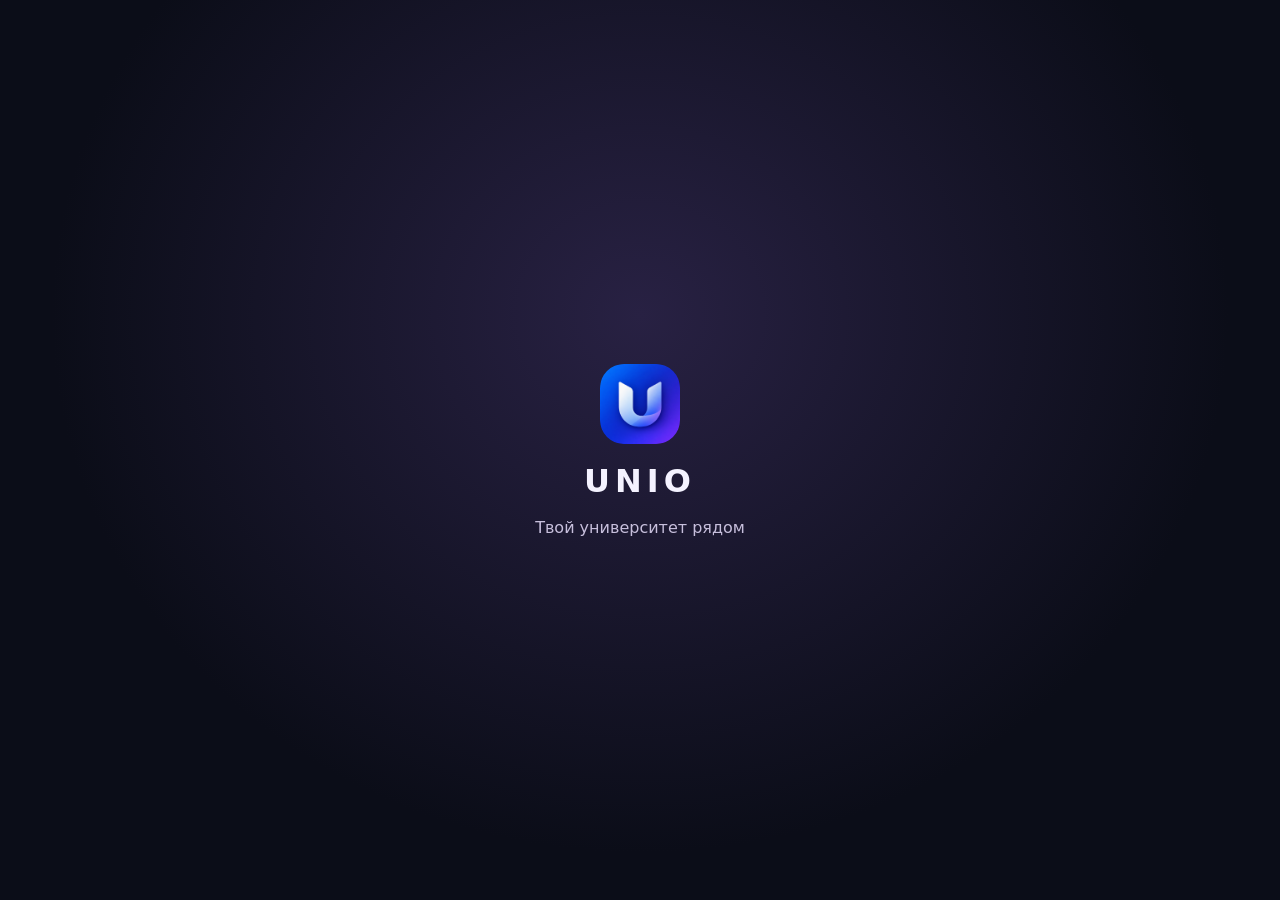
<file: web/index.html>
<!DOCTYPE html>
<html lang="ru">
<head>
  <base href="$FLUTTER_BASE_HREF">
  <meta charset="UTF-8">
  <meta name="viewport" content="width=device-width, initial-scale=1, viewport-fit=cover">
  <meta name="description" content="UNIO — расписание ВГСПУ, новости, поиск преподавателей и личные заметки.">
  <meta name="theme-color" content="#0B0D18">
  <meta name="mobile-web-app-capable" content="yes">
  <meta name="apple-mobile-web-app-capable" content="yes">
  <meta name="apple-mobile-web-app-status-bar-style" content="black-translucent">
  <meta name="apple-mobile-web-app-title" content="UNIO">
  <link rel="apple-touch-icon" href="icons/Icon-192.png">
  <link rel="icon" type="image/png" href="favicon.png">
  <link rel="manifest" href="manifest.json">
  <link rel="stylesheet" href="pwa.css">
  <title>UNIO · Веб-бета</title>
</head>
<body>
  <div id="boot" role="status" aria-live="polite">
    <img src="icons/Icon-192.png" alt="" width="80" height="80">
    <strong>UNIO</strong><span id="boot-message">Твой университет рядом</span>
    <button id="retry" hidden>Попробовать снова</button>
  </div>
  <aside id="update" hidden aria-live="polite">
    <span>Доступна новая версия UNIO. Сохраните заметку перед обновлением.</span>
    <button id="update-now">Обновить</button><button id="update-later">Позже</button>
  </aside>
  <noscript>Для UNIO нужен включённый JavaScript.</noscript>
  <script src="pwa.js"></script>
  <script src="flutter_bootstrap.js" async></script>
</body>
</html>
</file>
<file: web/pwa.css>
:root { color-scheme: dark; font-family: system-ui, sans-serif; background: #0b0d18; color: #f4f2ff; }
html, body { margin: 0; height: 100%; overscroll-behavior: none; }
[hidden] { display: none !important; }
#boot { position: fixed; inset: 0; display: flex; align-items: center; justify-content: center; flex-direction: column; gap: 18px; background: radial-gradient(ellipse at 50% 35%, #282143, #0b0d18 65%); }
#boot img { border-radius: 24px; }
#boot strong { font-size: 32px; letter-spacing: 5px; }
#boot span { color: #c7bfdc; text-align: center; padding: 0 24px; }
button { font: inherit; border: 0; border-radius: 14px; padding: 12px 18px; color: #171126; background: #ad98ff; cursor: pointer; }
button:focus-visible { outline: 3px solid white; outline-offset: 3px; }
#update { position: fixed; z-index: 10000; top: max(12px, env(safe-area-inset-top)); left: 12px; right: 12px; max-width: 560px; margin: auto; padding: 16px; display: flex; flex-wrap: wrap; gap: 10px; align-items: center; border: 1px solid #756197; border-radius: 20px; background: #191d30; box-shadow: 0 12px 40px #0006; }
#update span { flex-basis: 100%; line-height: 1.4; }
#update-later { background: #303349; color: #f4f2ff; }
</file>
